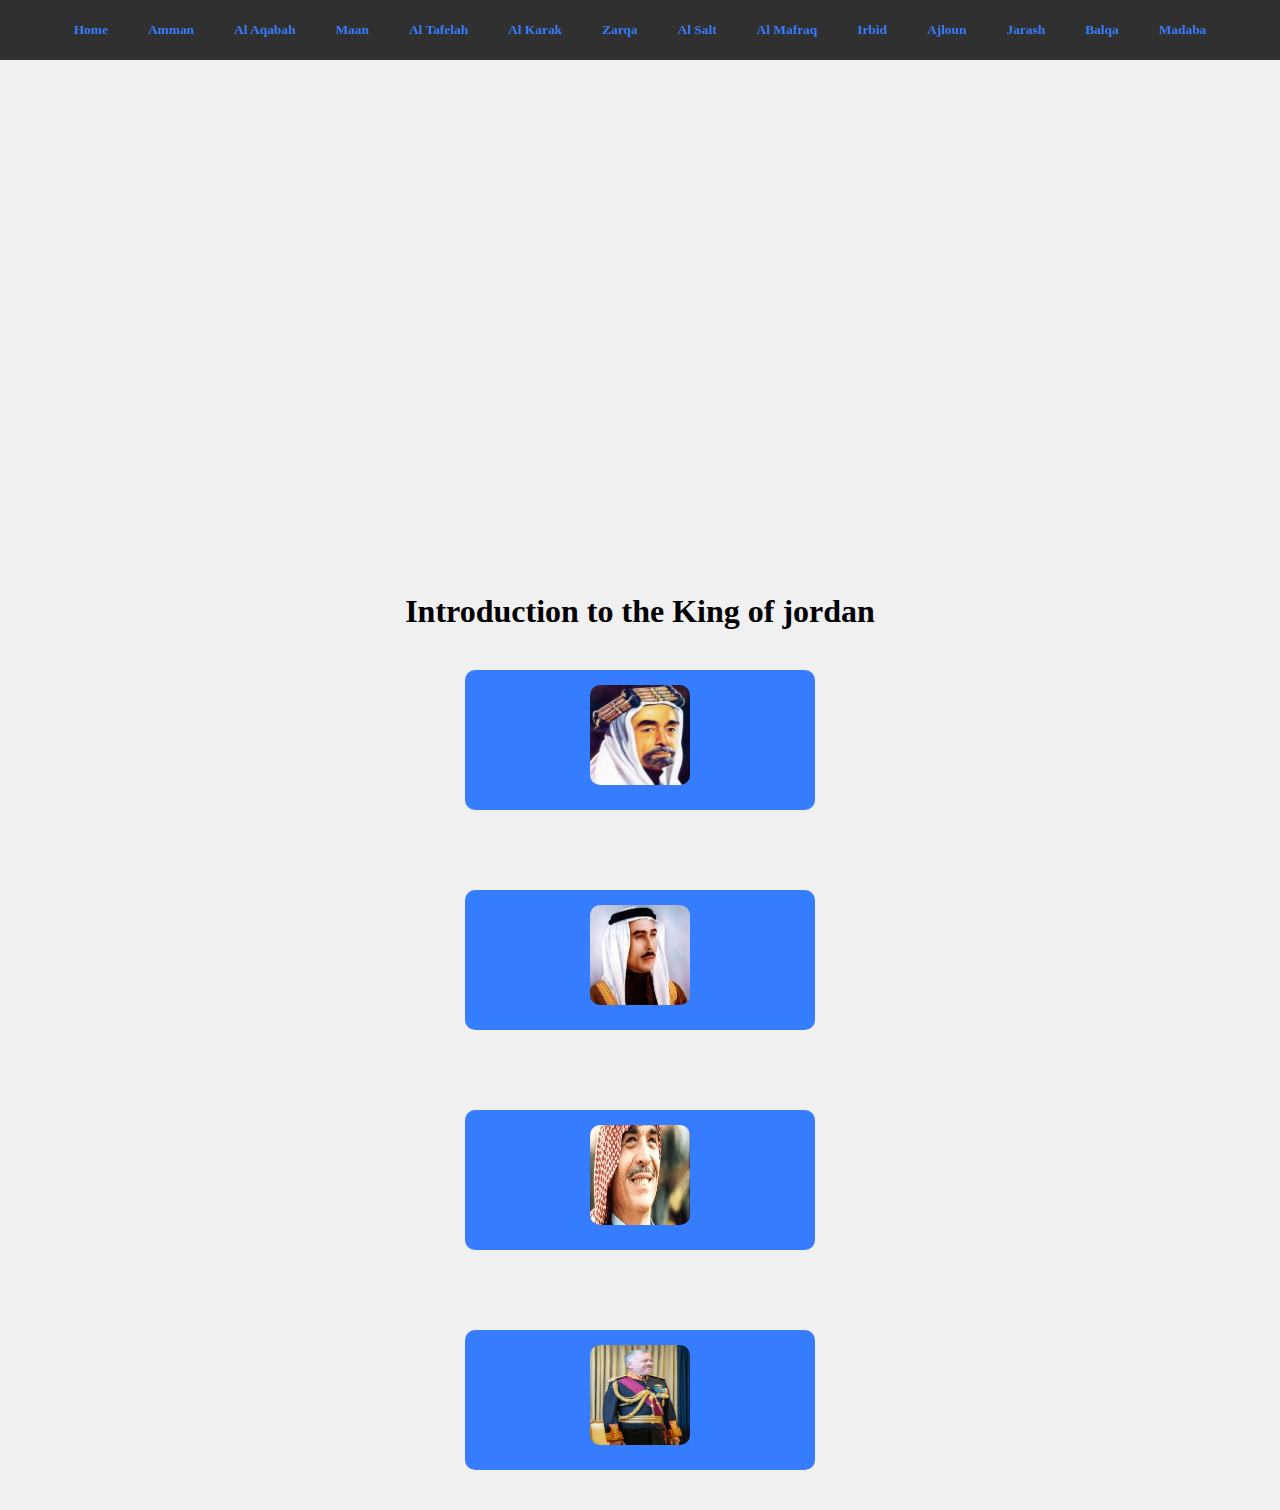
<file: New folder/index.html>
<!DOCTYPE html>
<html lang="en">
<head>
    <meta charset="UTF-8">
    <meta name="viewport" content="width=device-width, initial-scale=1">
    <title>Tourism in Jordan</title>
    <link rel="stylesheet" href="styles.css">
</head>
<body>
    

  
    <nav>
        <a href="jordan.html"><h6>Home</h6></a>
        <a href="amman.html"><h6>Amman</h6></a>
        <a href="alaqabah.html"><h6>Al Aqabah</h6></a>
        <a href="maan.html"><h6>Maan</h6></a>
        <a href="altaflah.html"><h6>Al Tafelah</h6></a>
        <a href="alkarak.html"><h6>Al Karak</h6></a>
        <a href="azzarqa.html"><h6>Zarqa</h6></a>
        <a href="alsalt.html"><h6>Al Salt</h6></a>
        <a href="almafraq.html"><h6>Al Mafraq</h6></a>
        <a href="irbad.html"><h6>Irbid</h6></a>
        <a href="ajloun.html"><h6>Ajloun</h6></a>
        <a href="jarash.html"><h6>Jarash</h6></a>
        <a href="balqa.html"><h6>Balqa</h6></a>
        <a href="madaba.html"><h6>Madaba</h6></a>
    </nav>

    
    <h1 class="main-title">Introduction to the Kings of Jordan</h1>

    
    <div class="buttons-container">
        <h1>Introduction to the King of jordan</h1>
        <button class="custom-btn" onclick="showText(this)">
            <img src="m1.jpg" alt="m1">
            <span class="btn-text">King Abdullah I - founder of the Hashemite Kingdom of Jordan
                After his success in defending Arab East Jerusalem and the West Bank during the Arab-Israeli War in 1948, King Abdullah began regularly attending Al-Aqsa Mosque in Jerusalem to perform Friday prayers. On July 20, 1951, he was martyred while performing Friday prayers there with his grandson Al-Hussein</span>
        </button>

        <button class="custom-btn" onclick="showText(this)">
            <img src="m2.jpg" alt="m2">
            <span class="btn-text">King Talal bin Abdullah, second king of Jordan</span>
        </button>

        <button class="custom-btn" onclick="showText(this)">
            <img src="m3.jpg" alt="m3">
            <span class="btn-text">Al-Hussein bin Talal completed his eighteen lunar years on May 2, 1953. He assumed his constitutional powers, inaugurating a new phase in the modern history of Jordan, which lasted forty-seven years (1952-1999) under the slogan that embodied his philosophy and approach to governance.</span>
        </button>

        <button class="custom-btn" onclick="showText(this)">
            <img src="m4.jpg" alt="m4">
            <span class="btn-text">His Majesty King Abdullah II bin Al Hussein, may God protect and protect him His Majesty assumed his constitutional powers as King of the Hashemite Kingdom of Jordan on February 7, 1999, the day of the death of his father, His Majesty King Hussein bin Talal, may God rest his soul.</span>
        </button>
    </div>

    <script>
        document.addEventListener("DOMContentLoaded", function () {
            const menuToggle = document.querySelector(".menu-toggle");
            const nav = document.querySelector("nav");

            menuToggle.addEventListener("click", function () {
                nav.classList.toggle("active");
            });
        });

        function showText(button) {
            button.classList.toggle("show-text");
        }
    </script>

</body>
</html>
</file>
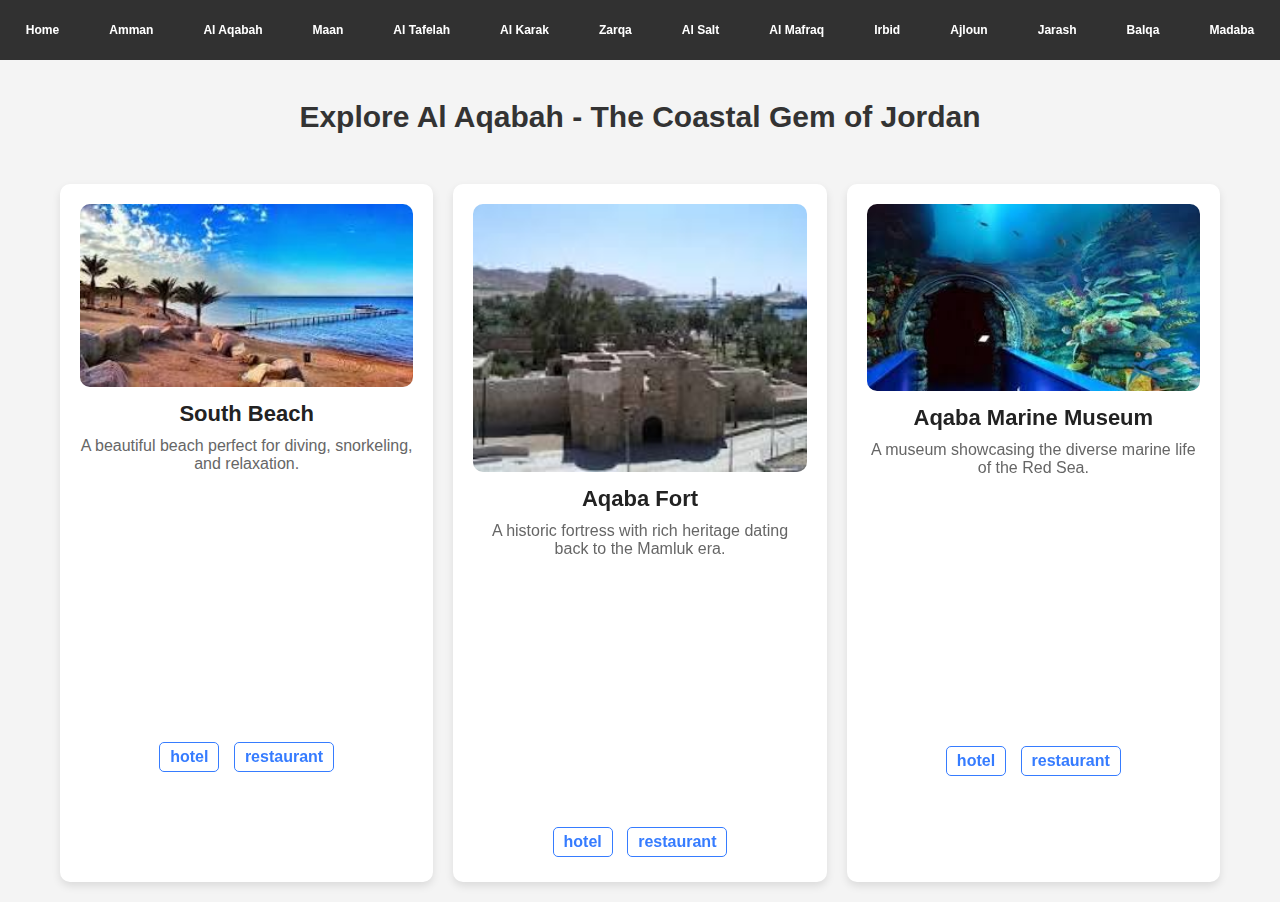
<file: New folder/alaqabah.html>
<!DOCTYPE html>
<html lang="en">
<head>
    <meta charset="UTF-8">
    <meta name="viewport" content="width=device-width, initial-scale=1">
    <title>Al Aqabah - Jordan</title>
    <link rel="stylesheet" href="amman.css">
</head>
<body>
    <nav>
        <a href="jordan.html"><h6>Home</h6></a>
        <a href="amman.html"><h6>Amman</h6></a>
        <a href="alaqabah.html"><h6>Al Aqabah</h6></a>
        <a href="maan.html"><h6>Maan</h6></a>
        <a href="altaflah.html"><h6>Al Tafelah</h6></a>
        <a href="alkarak.html"><h6>Al Karak</h6></a>
        <a href="azzarqa.html"><h6>Zarqa</h6></a>
        <a href="alsalt.html"><h6>Al Salt</h6></a>
        <a href="almafraq.html"><h6>Al Mafraq</h6></a>
        <a href="irbad.html"><h6>Irbid</h6></a>
        <a href="ajloun.html"><h6>Ajloun</h6></a>
        <a href="jarash.html"><h6>Jarash</h6></a>
        <a href="balqa.html"><h6>Balqa</h6></a>
        <a href="madaba.html"><h6>Madaba</h6></a>
    </nav>

    <h1 class="main-title">Explore Al Aqabah - The Coastal Gem of Jordan</h1>

    <div class="cards-container">
        <!-- شاطئ العقبة الجنوبي -->
        <div class="card">
            <img src="south.jpg" alt="South Beach">
            <h2>South Beach</h2>
            <p>A beautiful beach perfect for diving, snorkeling, and relaxation.</p>
            <iframe src="https://www.google.com/maps/embed?pb=!1m18!1m12!1m3!1d27801.318653169503!2d35.009888889160166!3d29.423978499999997!2m3!1f0!2f0!3f0!3m2!1i1024!2i768!4f13.1!3m3!1m2!1s0x1500768ca74e067d%3A0xea7fe823cd29ef64!2z2KfZhNi02KfYt9imINin2YTYrNmG2YjYqNmK!5e0!3m2!1sar!2sjo!4v1739983848306!5m2!1sar!2sjo" width="100%" height="250" style="border:0;" allowfullscreen="" loading="lazy" referrerpolicy="no-referrer-when-downgrade"></iframe>
            <div class="links">
                <a href="https://maps.app.goo.gl/w9kyPc8qGgamFoGU6" target="_blank">hotel</a>
                <a href="https://maps.app.goo.gl/dHfSAMUCZZzPD9pC7" target="_blank">restaurant</a>
            </div>
        </div>

        <!-- قلعة العقبة -->
        <div class="card">
            <img src="fort.jpg" alt="Aqaba Fort">
            <h2>Aqaba Fort</h2>
            <p>A historic fortress with rich heritage dating back to the Mamluk era.</p>
            <iframe src="https://www.google.com/maps/embed?pb=!1m18!1m12!1m3!1d3471.8162910028727!2d35.004620025390324!3d29.52171354314992!2m3!1f0!2f0!3f0!3m2!1i1024!2i768!4f13.1!3m3!1m2!1s0x15007112b6ff3b31%3A0x567d96567da954a3!2z2YLZhNi52Kkg2KfZhNi52YLYqNip!5e0!3m2!1sar!2sjo!4v1739984231517!5m2!1sar!2sjo" width="100%" height="250" style="border:0;" allowfullscreen="" loading="lazy" referrerpolicy="no-referrer-when-downgrade"></iframe>
            <div class="links">
                <a href="https://maps.app.goo.gl/BAy738rRoBnb9CUP6" target="_blank">hotel</a>
                <a href="https://maps.app.goo.gl/ASrpjamacnzkqC7w7" target="_blank">restaurant</a>
            </div>
        </div>

       <!-- متحف الأحياء البحرية -->
<div class="card">
    <img src="marine.jpg" alt="Aqaba Marine Museum">
    <h2>Aqaba Marine Museum</h2>
    <p>A museum showcasing the diverse marine life of the Red Sea.</p>
    <iframe src="https://www.google.com/maps/embed?pb=!1m18!1m12!1m3!1d3473.99211084913!2d34.97893778255615!3d29.458240699999998!2m3!1f0!2f0!3f0!3m2!1i1024!2i768!4f13.1!3m3!1m2!1s0x150076c11584575f%3A0x312cc8ffc6b9f2ee!2zQXFhYmEgQXF1YXJpdW0g2YXYudix2LYg2KfZhNij2K3Zitin2KEg2KfZhNio2K3YsdmK2Kk!5e0!3m2!1sar!2sjo!4v1739985112837!5m2!1sar!2sjo" width="100%" height="250" style="border:0;" allowfullscreen="" loading="lazy" referrerpolicy="no-referrer-when-downgrade"></iframe>
    <div class="links">
        <a href="https://maps.app.goo.gl/th1a4ADtJk6DRDsaA" target="_blank">hotel</a>
        <a href="https://maps.app.goo.gl/yfEsnsDQs2i2CdiRA" target="_blank">restaurant</a>
    </div>
</div>


        
    
    <script>
        document.addEventListener("DOMContentLoaded", function () {
            const menuToggle = document.querySelector(".menu-toggle");
            const nav = document.querySelector("nav");

            menuToggle.addEventListener("click", function () {
                nav.classList.toggle("active");
            });
        });
    </script>
</body>
</html>
</file>
<file: New folder/styles.css>
* {
    margin: 0;
    padding: 0;
    box-sizing: border-box;
}

body {
    display: flex;
    flex-direction: column;
    align-items: center;
    justify-content: center;
    height: 100vh;
    background-color: #f0f0f0;
    padding-top: 80px; /* إزاحة الصفحة للأسفل لتناسب شريط التنقل */
}

/* شريط التنقل */
nav {
    position: fixed;
    top: 0;
    left: 0;
    width: 100%;
    height: 60px;
    display: flex;
    justify-content: center;
    align-items: center;
    background-color: rgba(0, 0, 0, 0.8);
    box-shadow: 0px 4px 10px rgba(255, 255, 255, 0.1);
    transition: max-height 0.3s ease-in-out;
}

nav a {
    text-decoration: none;
    font-size: 20px;
    color: #367cff;
    transition: 0.3s;
    margin: 0 10px;
    padding: 10px;
}

nav a:hover {
    color: wheat;
}

/* زر القائمة للأجهزة الصغيرة */
.menu-toggle {
    display: none;
    position: fixed;
    top: 15px;
    left: 15px;
    background: none;
    border: none;
    font-size: 30px;
    color: white;
    cursor: pointer;
    z-index: 1000;
}

/* العنوان الرئيسي */
.main-title {
    font-size: 32px;
    font-weight: bold;
    text-align: center;
    margin-bottom: 20px;
    color: #000;
}

/* تصميم الأزرار */
.buttons-container {
    display: flex;
    flex-direction: column;
    align-items: center;
    margin-top: 800pt;
}

.custom-btn {
    display: flex;
    align-items: center;
    justify-content: center;
    background-color: #367cff;
    color: white;
    border: none;
    padding: 15px;
    font-size: 18px;
    font-family: sans-serif;
    cursor: pointer;
    border-radius: 10px;
    transition: 0.3s;
    margin: 40px 0;
    width: 350px;
    text-align: center;
    flex-direction: column;
}

/* تصميم الصور داخل الأزرار */
.custom-btn img {
    width: 100px;
    height: 100px;
    margin-bottom: 10px;
    border-radius: 10px;
}

/* إخفاء النص افتراضيًا */
.btn-text {
    display: none;
    text-align: center;
    font-size: 16px;
}

/* عند النقر على الزر يظهر النص */
.custom-btn.show-text .btn-text {
    display: block;
}

/* تحسين استجابة الصفحة للأجهزة الصغيرة */
@media (max-width: 768px) {
    .menu-toggle {
        display: block;
    }

    nav {
        flex-direction: column;
        align-items: center;
        position: fixed;
        top: 0;
        left: 0;
        width: 100%;
        height: auto;
        max-height: 0;
        overflow: hidden;
        background-color: rgba(0, 0, 0, 0.9);
        transition: max-height 0.4s ease-in-out;
    }

    nav.active {
        max-height: 500px;
        padding: 10px 0;
    }

    nav a {
        display: block;
        margin: 10px 0;
    }
}
</file>
<file: New folder/amman.css>
* {
    margin: 0;
    padding: 0;
    box-sizing: border-box;
}

body {
    font-family: Arial, sans-serif;
    background-color: #f4f4f4;
    text-align: center;
    padding-top: 70px; /* تعديل لمكان المحتوى أسفل الشريط */
}

/* شريط التنقل */
nav {
    position: fixed;
    top: 0;
    left: 0;
    width: 100%;
    height: 60px;
    background-color: rgba(0, 0, 0, 0.8);
    display: flex;
    justify-content: center;
    align-items: center;
    box-shadow: 0px 4px 10px rgba(255, 255, 255, 0.1);
}

nav a {
    text-decoration: none;
    font-size: 18px;
    color: white;
    margin: 0 15px;
    transition: 0.3s;
    padding: 10px;
}

nav a:hover {
    color: wheat;
}

/* العنوان الرئيسي */
.main-title {
    font-size: 30px;
    font-weight: bold;
    margin: 30px 0;
    color: #333;
}

/* تصميم حاوية البطاقات */
.cards-container {
    display: grid;
    grid-template-columns: repeat(auto-fit, minmax(300px, 1fr));
    gap: 20px;
    max-width: 1200px;
    margin: 0 auto;
    padding: 20px;
}

/* تصميم كل بطاقة */
.card {
    background: white;
    border-radius: 10px;
    box-shadow: 0 4px 8px rgba(0, 0, 0, 0.1);
    padding: 20px;
    text-align: center;
    transition: 0.3s;
}

.card img {
    width: 100%;
    border-radius: 10px;
}

.card h2 {
    font-size: 22px;
    margin: 10px 0;
    color: #222;
}

.card p {
    font-size: 16px;
    color: #666;
}

/* الروابط داخل البطاقة */
.links {
    margin-top: 10px;
}

.links a {
    display: inline-block;
    text-decoration: none;
    color: #367cff;
    font-weight: bold;
    margin: 5px;
    padding: 5px 10px;
    border: 1px solid #367cff;
    border-radius: 5px;
    transition: 0.3s;
}

.links a:hover {
    background-color: #367cff;
    color: white;
}
</file>
